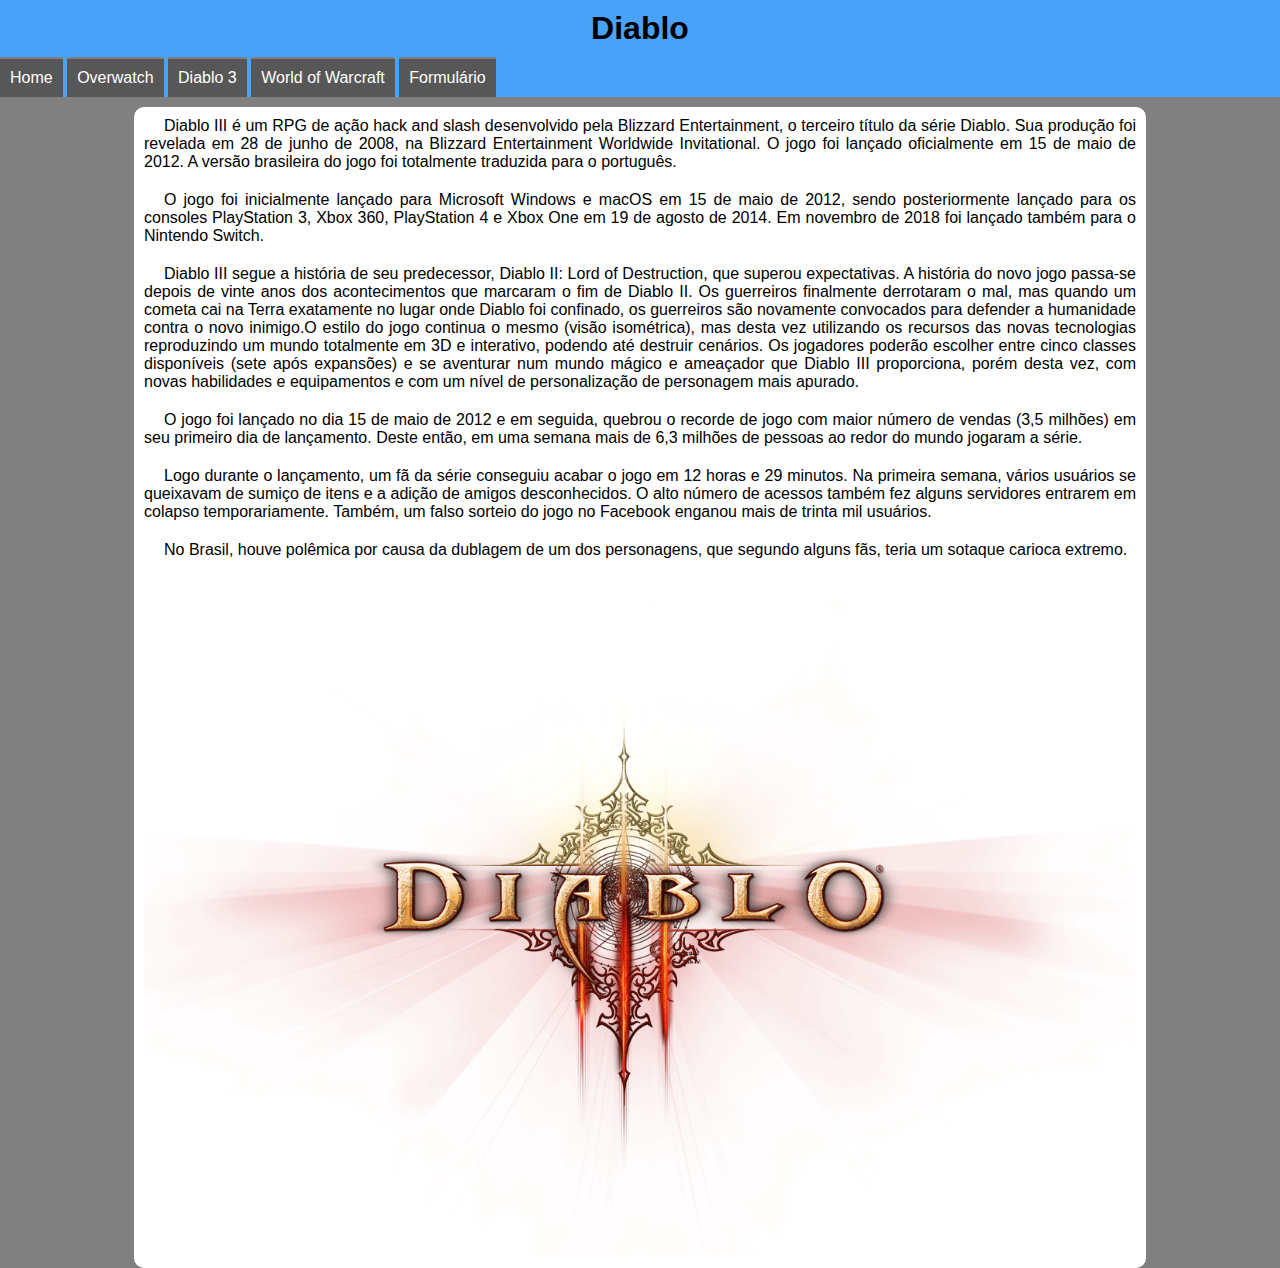
<file: diablo.html>
<!DOCTYPE html>
<html lang="pt-br">
<head>
    <meta charset="UTF-8">
    <meta http-equiv="X-UA-Compatible" content="IE=edge">
    <meta name="viewport" content="width=device-width, initial-scale=1.0">
    <title>Diablo</title>
    <link href="https://fonts.googleapis.com/icon?family=Material+Icons"
    rel="stylesheet">
    <link rel="stylesheet" href="estilos/styles.css">
    <link rel="stylesheet" href="estilos/media-query.css">
</head>
<body onresize="mudouTamanho()">

    <header>
        <h1>Diablo</h1>
        <i id= "burguer" class="material-icons" onclick="clickMenu()">menu</i>

        <menu id="itens">
        
            <ul>
                <li><a href="index.html">Home</a></li>
                <li><a href="overwatch.html">Overwatch</a></li>
                <li><a href="diablo.html">Diablo 3</a></li>
                <li><a href="wow.html">World of Warcraft</a></li>
                <li><a href="form.html">Formulário</a></li>
            </ul>
        </menu>
    </header>
    <main>
        
       

        <article> 
            
            <P>Diablo III é um RPG de ação hack and slash desenvolvido pela Blizzard Entertainment, o terceiro título da série Diablo. Sua produção foi revelada em 28 de junho de 2008, na Blizzard Entertainment Worldwide Invitational. O jogo foi lançado oficialmente em 15 de maio de 2012. A versão brasileira do jogo foi totalmente traduzida para o português.<P>

            <P>O jogo foi inicialmente lançado para Microsoft Windows e macOS em 15 de maio de 2012, sendo posteriormente lançado para os consoles PlayStation 3, Xbox 360, PlayStation 4 e Xbox One em 19 de agosto de 2014. Em novembro de 2018 foi lançado também para o Nintendo Switch.<P>

            <P>Diablo III segue a história de seu predecessor, Diablo II: Lord of Destruction, que superou expectativas. A história do novo jogo passa-se depois de vinte anos dos acontecimentos que marcaram o fim de Diablo II. Os guerreiros finalmente derrotaram o mal, mas quando um cometa cai na Terra exatamente no lugar onde Diablo foi confinado, os guerreiros são novamente convocados para defender a humanidade contra o novo inimigo.O estilo do jogo continua o mesmo (visão isométrica), mas desta vez utilizando os recursos das novas tecnologias reproduzindo um mundo totalmente em 3D e interativo, podendo até destruir cenários. Os jogadores poderão escolher entre cinco classes disponíveis (sete após expansões) e se aventurar num mundo mágico e ameaçador que Diablo III proporciona, porém desta vez, com novas habilidades e equipamentos e com um nível de personalização de personagem mais apurado.<P>

            <P>O jogo foi lançado no dia 15 de maio de 2012 e em seguida, quebrou o recorde de jogo com maior número de vendas (3,5 milhões) em seu primeiro dia de lançamento. Deste então, em uma semana mais de 6,3 milhões de pessoas ao redor do mundo jogaram a série.<P>

            <P>Logo durante o lançamento, um fã da série conseguiu acabar o jogo em 12 horas e 29 minutos. Na primeira semana, vários usuários se queixavam de sumiço de itens e a adição de amigos desconhecidos. O alto número de acessos também fez alguns servidores entrarem em colapso temporariamente. Também, um falso sorteio do jogo no Facebook enganou mais de trinta mil usuários.<P>

            <p>No Brasil, houve polêmica por causa da dublagem de um dos personagens, que segundo alguns fãs, teria um sotaque carioca extremo.</p>
        </article>
            
       

        <br>

            <p><img src="imagens/diablo.png" alt=""></p>

    </main>

    <script> 
        function mudouTamanho(){
            if (window.innerWidth >= 992) {
                itens.style.display = 'block'
            }else{
                itens.style.display = 'none'
            }
        }
            function clickMenu(){
            if (itens.style.display == 'block'){
                itens.style.display = 'none'
            }
            else{
                itens.style.display ='block'
            }
        }
    </script>
</body>
</html>
</file>
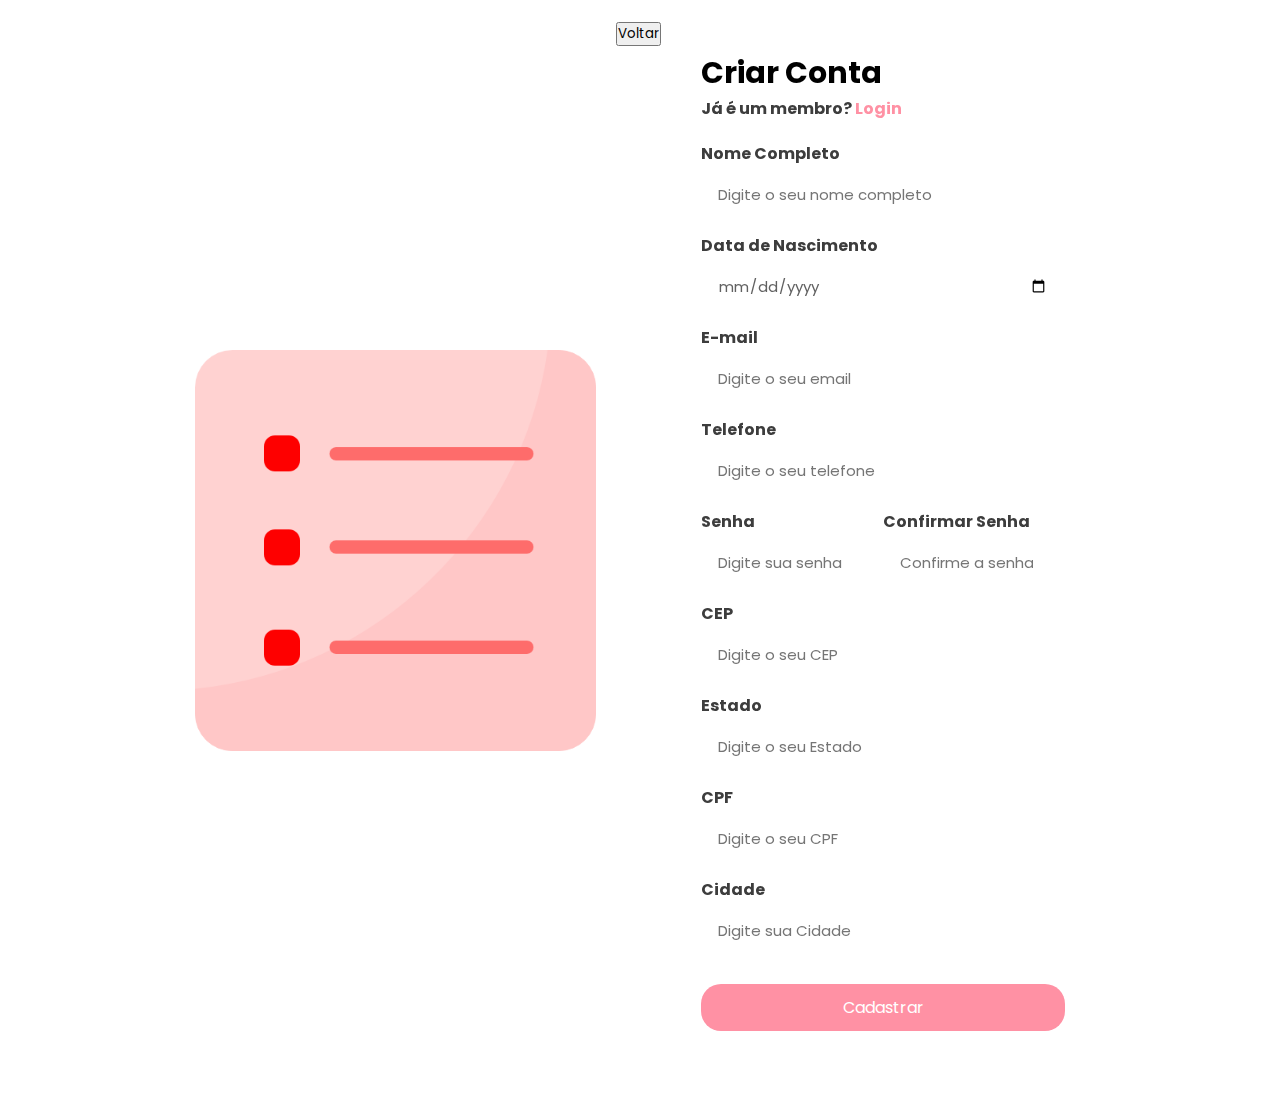
<file: form.html>
<!DOCTYPE html>
<html lang="pt-br">

<head>
    <meta charset="UTF-8">
    <meta http-equiv="X-UA-Compatible" content="IE=edge">
    <meta name="viewport" content="width=device-width, initial-scale=1.0">
    <link rel="stylesheet" href="form.css">
    <title>Formulario</title>
</head>

<body>

    <div class="box">
        <div class="img-box">
            <img src="./imagens/form.png" alt="">
        </div>

            <form style="display: inline" action="index.html" method="get">
            <button>Voltar</button>
          </form>

        <div class="form-box">
            <h2>Criar Conta</h2>
            <p> Já é um membro? <a href="#"> Login </a> </p>
            <form action="#">
                
                <div class="input-group">
                    <label for="nome"> Nome Completo</label>
                    <input type="text" id="nome" placeholder="Digite o seu nome completo" required>
                </div>

                <div class="input-group">
                    <label for="DatadeNascimento">Data de Nascimento</label>
                    <input type="date" id="DatadeNascimento">

                </div>
                    
                

                <div class="input-group">
                    <label for="email">E-mail</label>
                    <input type="email" id="email" placeholder="Digite o seu email" required>
                </div>

                <div class="input-group">
                    <label for="telefone">Telefone</label>
                    <input type="number" id="telefone" placeholder="Digite o seu telefone" required>
                </div>

                <div class="input-group w50">
                    <label for="senha">Senha</label>
                    <input type="password" id="senha" placeholder="Digite sua senha" required>
                </div>

                <div class="input-group w50">
                    <label for="Confirmarsenha">Confirmar Senha</label>
                    <input type="password" id="Confirmarsenha" placeholder="Confirme a senha" required>
                </div>

                
                <div class="input-group">
                    <label for="CEP">CEP</label>
                    <input type="number" id="CEP" placeholder="Digite o seu CEP" required>
                </div>

                <div class="input-group"> 
                    <label for="Estado">Estado</label> 
                    <input type="text" id="Estado" placeholder="Digite o seu Estado" required>

                </div>
                
                <div class="input-group">

                    <label for="CPF">CPF</label>
                    <input type="number" id="CPF" placeholder="Digite o seu CPF" required>

                </div>   

                <div class="input-group">
                    <label for="Cidade">Cidade</label>
                    <input type="text" id="Cidade" placeholder="Digite sua Cidade" required>

                </div>


                <div class="input-group">
                    <button>Cadastrar</button>
                </div>

                

            





            </form>
        </div>
    </div>
</body>
</html>
</file>
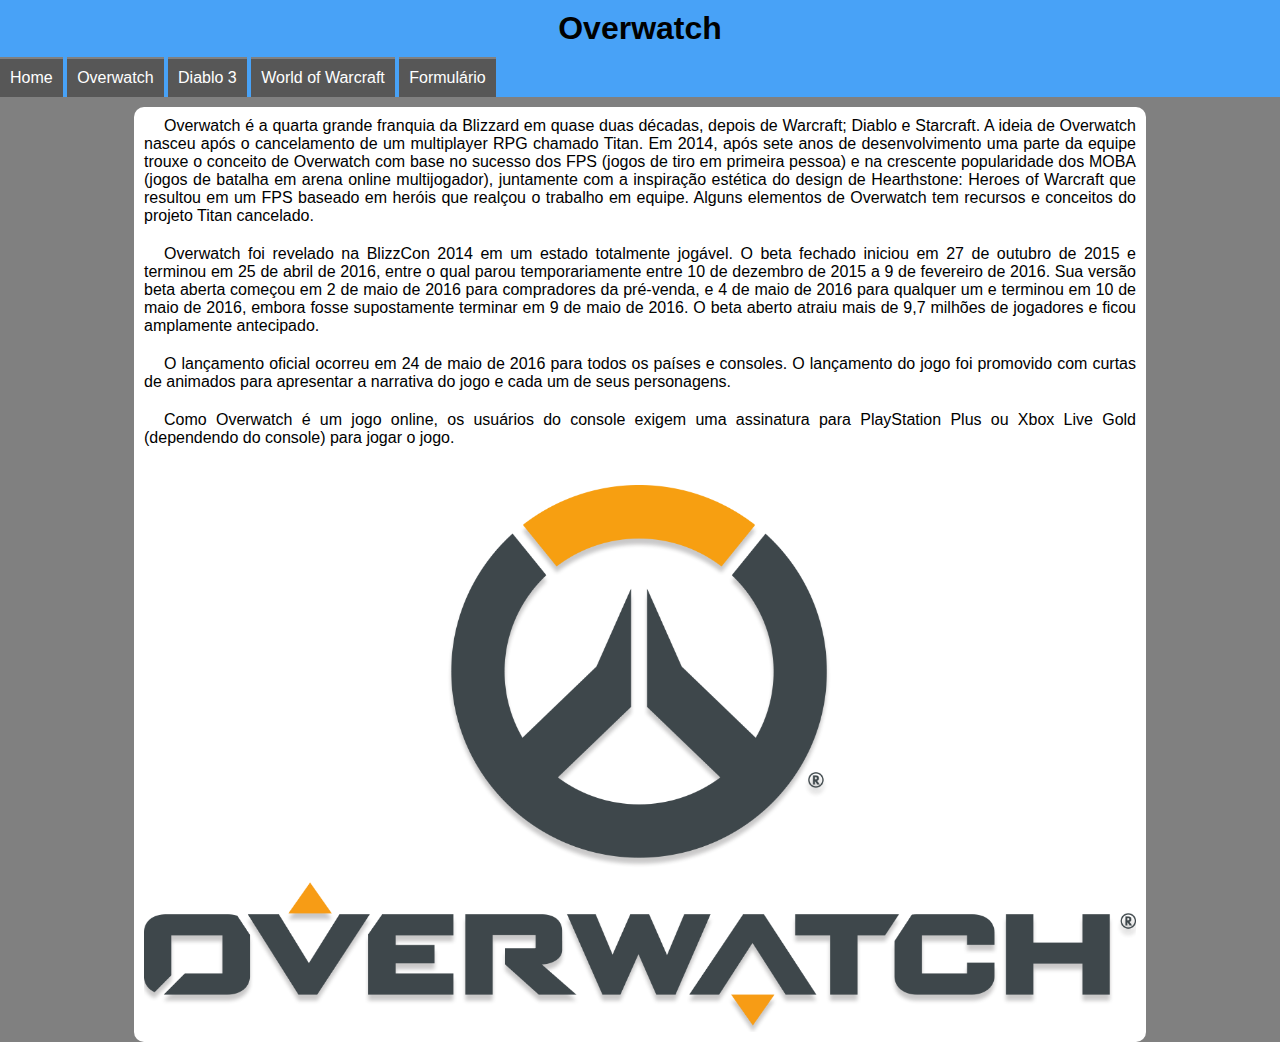
<file: overwatch.html>
<!DOCTYPE html>
<html lang="pt-br">
<head>
    <meta charset="UTF-8">
    <meta http-equiv="X-UA-Compatible" content="IE=edge">
    <meta name="viewport" content="width=device-width, initial-scale=1.0">
    <title>Overwatch</title>
    <link href="https://fonts.googleapis.com/icon?family=Material+Icons"
      rel="stylesheet">
    <link rel="stylesheet" href="estilos/styles.css">
    <link rel="stylesheet" href="estilos/media-query.css">
</head>
<body onresize="mudouTamanho()">

    <header>
        <h1>Overwatch</h1>
        <i id= "burguer" class="material-icons" onclick="clickMenu()">menu</i>

        <menu id="itens">
        
            <ul>
                <li><a href="index.html">Home</a></li>
                <li><a href="overwatch.html">Overwatch</a></li>
                <li><a href="diablo.html">Diablo 3</a></li>
                <li><a href="wow.html">World of Warcraft</a></li>
                <li><a href="form.html">Formulário</a></li>
            </ul>
        </menu>
    </header>
    <main>
        
       

        <article>
            <p>Overwatch é a quarta grande franquia da Blizzard em quase duas décadas, depois de Warcraft; Diablo e Starcraft. A ideia de Overwatch nasceu após o cancelamento de um multiplayer RPG chamado Titan. Em 2014, após sete anos de desenvolvimento uma parte da equipe trouxe o conceito de Overwatch com base no sucesso dos FPS (jogos de tiro em primeira pessoa) e na crescente popularidade dos MOBA (jogos de batalha em arena online multijogador), juntamente com a inspiração estética do design de Hearthstone: Heroes of Warcraft que resultou em um FPS baseado em heróis que realçou o trabalho em equipe. Alguns elementos de Overwatch tem recursos e conceitos do projeto Titan cancelado.<p>

                <p>Overwatch foi revelado na BlizzCon 2014 em um estado totalmente jogável. O beta fechado iniciou em 27 de outubro de 2015 e terminou em 25 de abril de 2016, entre o qual parou temporariamente entre 10 de dezembro de 2015 a 9 de fevereiro de 2016. Sua versão beta aberta começou em 2 de maio de 2016 para compradores da pré-venda, e 4 de maio de 2016 para qualquer um e terminou em 10 de maio de 2016, embora fosse supostamente terminar em 9 de maio de 2016. O beta aberto atraiu mais de 9,7 milhões de jogadores e ficou amplamente antecipado.<p>
                
                <p>O lançamento oficial ocorreu em 24 de maio de 2016 para todos os países e consoles. O lançamento do jogo foi promovido com curtas de animados para apresentar a narrativa do jogo e cada um de seus personagens.<p>
                
                <p>Como Overwatch é um jogo online, os usuários do console exigem uma assinatura para PlayStation Plus ou Xbox Live Gold (dependendo do console) para jogar o jogo.<p>

        </article>
        <br>

        
                <p><img src="imagens/overwatch.png" alt=""></p>
                
    </main>

    <script> 
        function mudouTamanho(){
            if (window.innerWidth >= 992) {
                itens.style.display = 'block'
            }else{
                itens.style.display = 'none'
            }
        }
            function clickMenu(){
            if (itens.style.display == 'block'){
                itens.style.display = 'none'
            }
            else{
                itens.style.display ='block'
            }

           
                


        }
    </script>
</body>
</html>
</file>
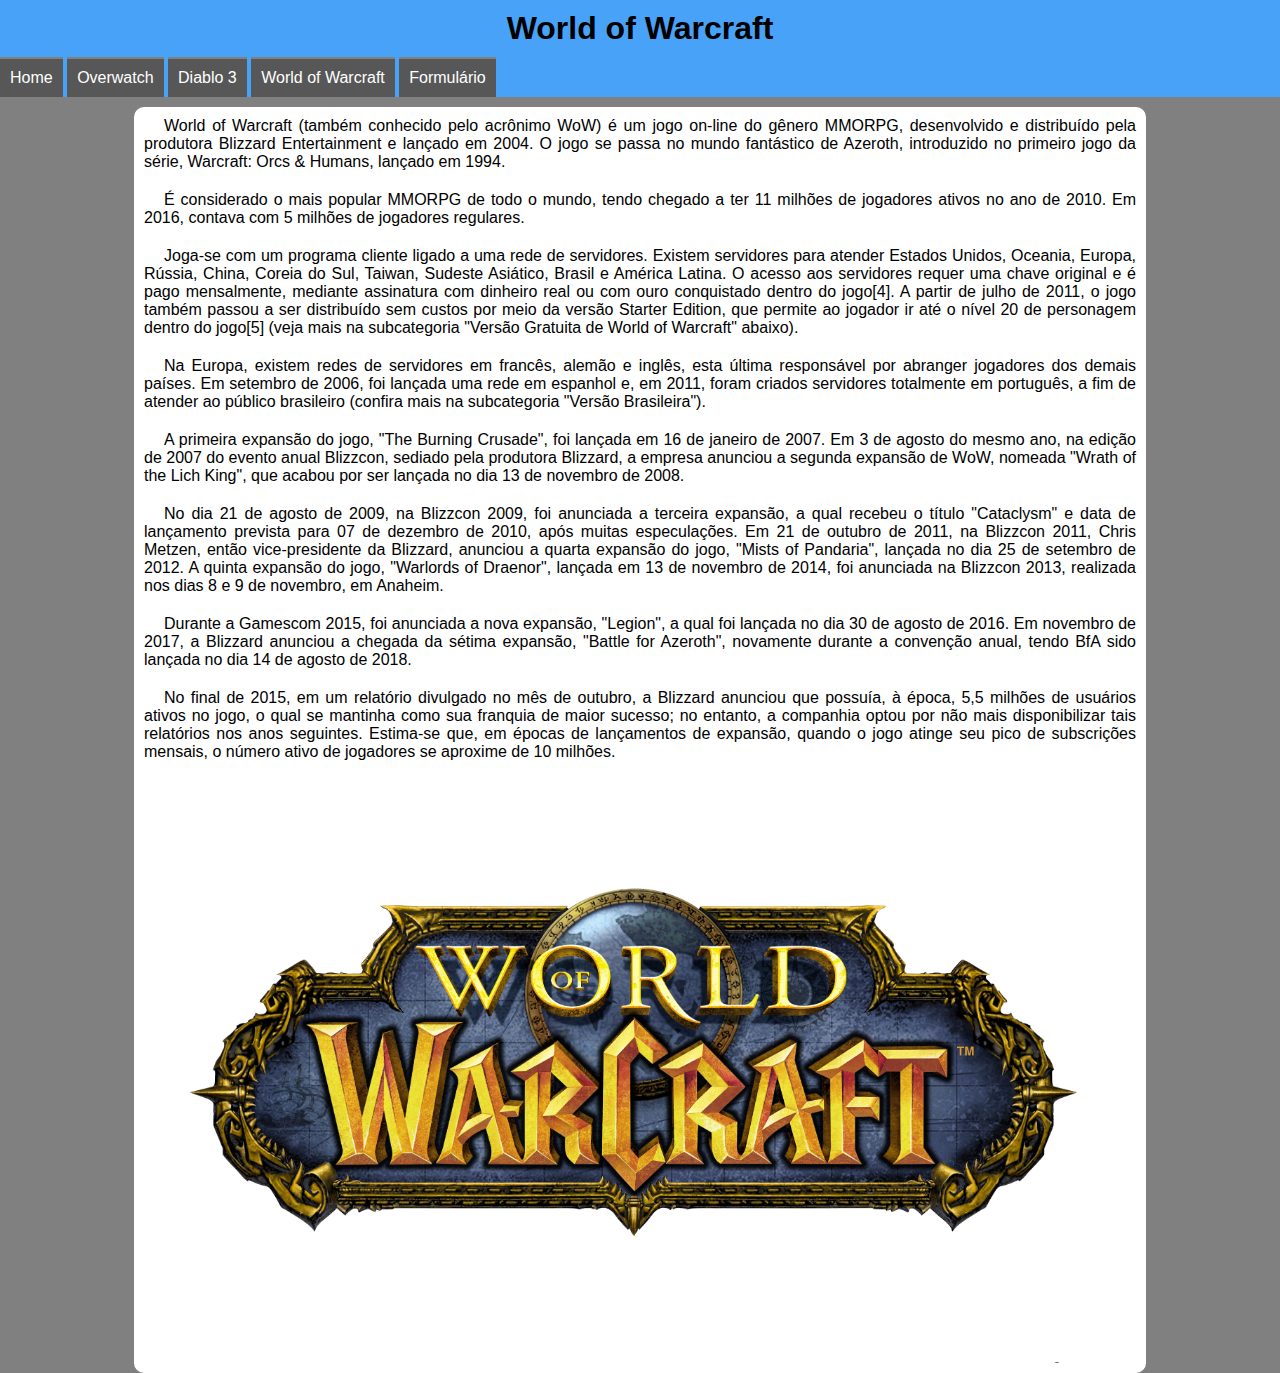
<file: wow.html>
<!DOCTYPE html>
<html lang="pt-br">
<head>
    <meta charset="UTF-8">
    <meta http-equiv="X-UA-Compatible" content="IE=edge">
    <meta name="viewport" content="width=device-width, initial-scale=1.0">
    <title>World of Warcraft</title>
    <link href="https://fonts.googleapis.com/icon?family=Material+Icons"
      rel="stylesheet">
    <link rel="stylesheet" href="estilos/styles.css">
    <link rel="stylesheet" href="estilos/media-query.css">
</head>
<body onresize="mudouTamanho()">

    <header>
        <h1>World of Warcraft</h1>
        <i id= "burguer" class="material-icons" onclick="clickMenu()">menu</i>

        <menu id="itens">
        
            <ul>
                <li><a href="index.html">Home</a></li>
                <li><a href="overwatch.html">Overwatch</a></li>
                <li><a href="diablo.html">Diablo 3</a></li>
                <li><a href="wow.html">World of Warcraft</a></li>
                <li><a href="form.html">Formulário</a></li>
            </ul>
        </menu>
    </header>
    <main>
        
       

        <article>
            <p>World of Warcraft (também conhecido pelo acrônimo WoW) é um jogo on-line do gênero MMORPG, desenvolvido e distribuído pela produtora Blizzard Entertainment e lançado em 2004. O jogo se passa no mundo fantástico de Azeroth, introduzido no primeiro jogo da série, Warcraft: Orcs & Humans, lançado em 1994.<p></p>

            <p>É considerado o mais popular MMORPG de todo o mundo, tendo chegado a ter 11 milhões de jogadores ativos no ano de 2010. Em 2016, contava com 5 milhões de jogadores regulares.<p>
                
            <p>Joga-se com um programa cliente ligado a uma rede de servidores. Existem servidores para atender Estados Unidos, Oceania, Europa, Rússia, China, Coreia do Sul, Taiwan, Sudeste Asiático, Brasil e América Latina. O acesso aos servidores requer uma chave original e é pago mensalmente, mediante assinatura com dinheiro real ou com ouro conquistado dentro do jogo[4]. A partir de julho de 2011, o jogo também passou a ser distribuído sem custos por meio da versão Starter Edition, que permite ao jogador ir até o nível 20 de personagem dentro do jogo[5] (veja mais na subcategoria "Versão Gratuita de World of Warcraft" abaixo).<p>
                
            <p>Na Europa, existem redes de servidores em francês, alemão e inglês, esta última responsável por abranger jogadores dos demais países. Em setembro de 2006, foi lançada uma rede em espanhol e, em 2011, foram criados servidores totalmente em português, a fim de atender ao público brasileiro (confira mais na subcategoria "Versão Brasileira").<p>
                
            <p>A primeira expansão do jogo, "The Burning Crusade", foi lançada em 16 de janeiro de 2007. Em 3 de agosto do mesmo ano, na edição de 2007 do evento anual Blizzcon, sediado pela produtora Blizzard, a empresa anunciou a segunda expansão de WoW, nomeada "Wrath of the Lich King", que acabou por ser lançada no dia 13 de novembro de 2008.<p>
                
            <p>No dia 21 de agosto de 2009, na Blizzcon 2009, foi anunciada a terceira expansão, a qual recebeu o título "Cataclysm" e data de lançamento prevista para 07 de dezembro de 2010, após muitas especulações. Em 21 de outubro de 2011, na Blizzcon 2011, Chris Metzen, então vice-presidente da Blizzard, anunciou a quarta expansão do jogo, "Mists of Pandaria", lançada no dia 25 de setembro de 2012. A quinta expansão do jogo, "Warlords of Draenor", lançada em 13 de novembro de 2014, foi anunciada na Blizzcon 2013, realizada nos dias 8 e 9 de novembro, em Anaheim.<p>
                
            <p>Durante a Gamescom 2015, foi anunciada a nova expansão, "Legion", a qual foi lançada no dia 30 de agosto de 2016. Em novembro de 2017, a Blizzard anunciou a chegada da sétima expansão, "Battle for Azeroth", novamente durante a convenção anual, tendo BfA sido lançada no dia 14 de agosto de 2018.<p>
                
            <p>No final de 2015, em um relatório divulgado no mês de outubro, a Blizzard anunciou que possuía, à época, 5,5 milhões de usuários ativos no jogo, o qual se mantinha como sua franquia de maior sucesso; no entanto, a companhia optou por não mais disponibilizar tais relatórios nos anos seguintes. Estima-se que, em épocas de lançamentos de expansão, quando o jogo atinge seu pico de subscrições mensais, o número ativo de jogadores se aproxime de 10 milhões.<p>

        </article>
        <br>

            <p><img src="imagens/wow.png" alt=""></p>
    </main>

    <script> 
        function mudouTamanho(){
            if (window.innerWidth >= 992) {
                itens.style.display = 'block'
            }else{
                itens.style.display = 'none'
            }
        }
            function clickMenu(){
            if (itens.style.display == 'block'){
                itens.style.display = 'none'
            }
            else{
                itens.style.display ='block'
            }

           
                


        }
    </script>
</body>
</html>
</file>
<file: estilos/styles.css>
@charset "UTF-8";


*{
    font-family: Arial, Helvetica, sans-serif;
    margin: 0px;
    padding: 0px;

}

body,html{
    background-color: gray;
}

header{
    background-color: rgb(72, 162, 247);
}

header > h1{
    padding: 10px;
    text-align: center;

}

i#burguer{

    background: black;
    color: white;
    display:block;
    text-align: center;
    padding: 10px;
    cursor: pointer;

}

i#burguer:hover{
    background-color: white;
    color: black;
}



menu{
    display:none;

}

menu > ul {
    list-style-type: none;
}

menu > ul > li > a {
    display: block;
    padding: 10px;
    text-decoration: none;
    background-color: rgb(87, 87, 87);
    color: white;
    border-top: 2px solid gray;
}

menu > ul > li > a:hover {
    background-color: gray;
}

main{
    width: 90vw;
    background-color: white;
    margin:auto;
    margin-top: 10px;
    padding: 10px;
    border-radius: 10px;

}

article > h2{
    padding-bottom: 20px;
}

article > p {
    text-align: justify;
    margin-bottom: 20px;
    text-indent: 20px;

}

p > img{
    text-align: center;
    display: flex;
    width: 100%;
    height: auto;
}
</file>
<file: estilos/media-query.css>
@charset "UTF-8";

@media screen and (min-width: 992px){
    i#burguer{
        display:none;
        
    }
    menu{
        display:block
    }

    menu > ul > li {
        display: inline-block;
    }

    main{
        width: 992px;
        
    }
    
}

form{

        display: none;
}
</file>
<file: form.css>
@charset "UTF-8";

@import url('https://fonts.googleapis.com/css2?family=Poppins:wght@300;400;500&display=swap');

*{
    padding: 0px;
    margin: 0px;
    box-sizing: border-box;
    font-family: 'Poppins', sans-serif;
}
body{
    background-color: white;
    background-position: center;
    background-repeat: no-repeat;
    background-size: cover;
    display: flex;
    align-items: center;
    justify-content: center;
    padding: 20px;
    min-height: 100vh;
}
.w50{
    width: 50%;
    float: left;
    padding-right: 15px;
}
.box{
    display: flex;
    width: 930px;
}
.img-box{
    background-color: rgba(255, 255, 255, 0.5);
    width: 50%;
    display: flex;
    align-items: center;
    padding: 20px;
    border-radius: 20px  0 0 20px;
}
.img-box img{
    width: 100%;
}
.form-box{
    background-color: rgba(255, 255, 255, 0.4);
    backdrop-filter: blur(40px);
    padding: 30px 40px;
    width: 50%;
    border-radius: 0 20px 20px 0;
}
.form-box h2{
    font-size: 30px;
}
.form-box p{
    font-weight: bold;
    color: #3D3D3D;
}
.form-box p a{
    color: #ff91a4;
    text-decoration: none;
}
.form-box form{
    margin: 20px 0;
}
form .input-group{
    margin-bottom: 15px;
}
form .input-group label{
    color: #3D3D3D;
    font-weight: bold;
    display: block;
    margin-bottom: 5px;
}
form .input-group input{
    width: 100%;
    height: 47px;
    background-color: rgba(255, 255, 255, 0.32);
    border-radius: 20px;
    outline: none;
    border: 2px solid transparent;
    padding: 15px;
    font-size: 15px;
    color: #616161;
    transition: all 0.4s ease;
}
form .input-group input:focus{
    border-color: #ff91a4;
}
form .input-group button{
    width: 100%;
    height: 47px;
    background: #ff91a4;
    border-radius: 20px;
    outline: none;
    border: none;
    margin-top: 15px;
    color: white;
    cursor: pointer;
    font-size: 16px;
}
@media (max-width:930px) {
    .img-box{
        display: none;
    }
    .box{
        width: 700px;
    }
    .form-box{
        width: 100%;
        border-radius: 20px;
    }
}
@media (max-width:500px) {
    .w50{
        width: 100%;
        padding: 0;
    }


}
</file>
